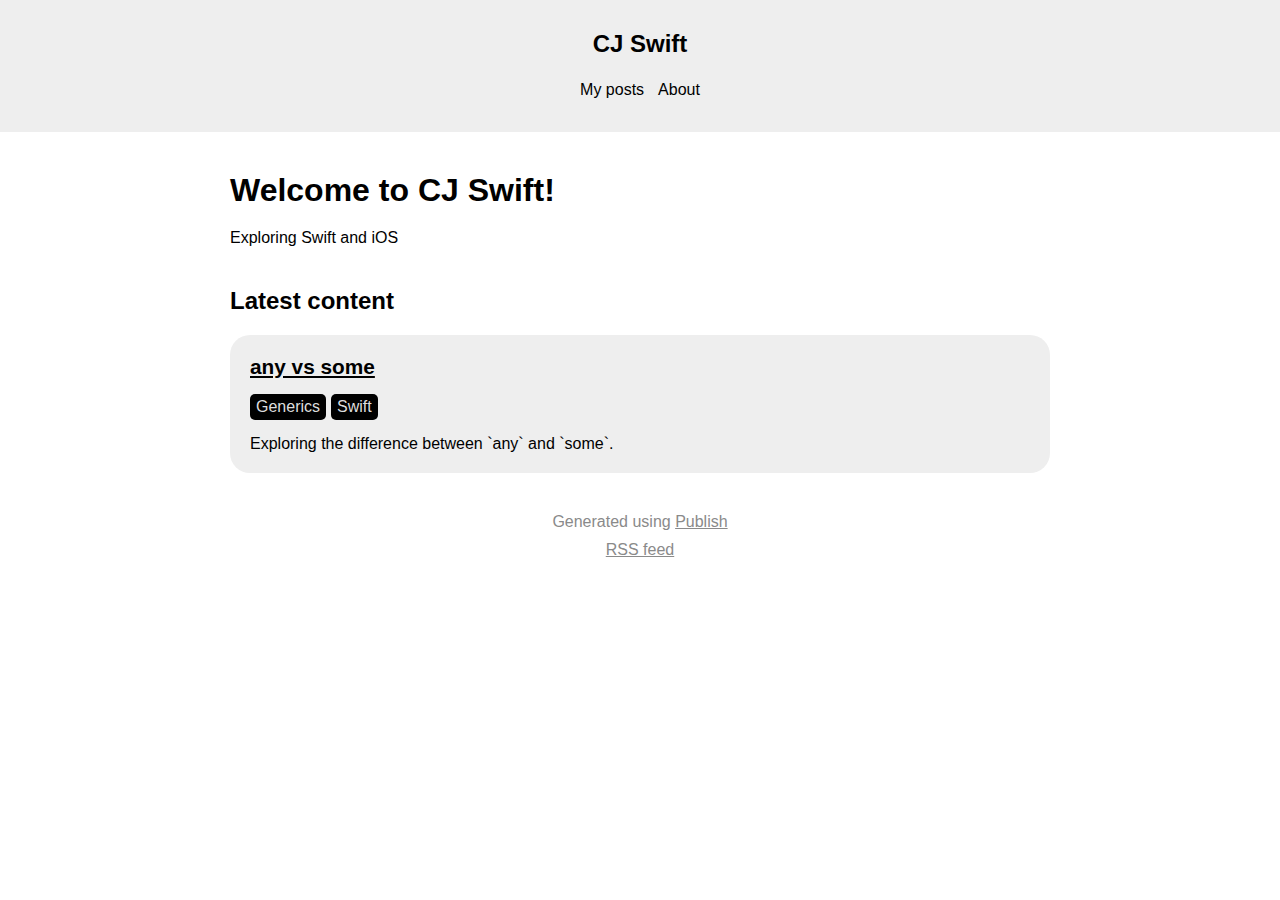
<file: index.html>
<!DOCTYPE html><html lang="en"><head><meta charset="UTF-8"/><meta property="og:site_name" content="CJ Swift"/><link rel="canonical" href="https://cjheinze.github.io"/><meta name="twitter:url" content="https://cjheinze.github.io"/><meta property="og:url" content="https://cjheinze.github.io"/><title>Welcome to CJ Swift! | CJ Swift</title><meta name="twitter:title" content="Welcome to CJ Swift! | CJ Swift"/><meta property="og:title" content="Welcome to CJ Swift! | CJ Swift"/><meta name="description" content="Exploring Swift and iOS"/><meta name="twitter:description" content="Exploring Swift and iOS"/><meta property="og:description" content="Exploring Swift and iOS"/><meta name="twitter:card" content="summary"/><link rel="stylesheet" href="/styles.css" type="text/css"/><meta name="viewport" content="width=device-width, initial-scale=1.0"/><link rel="shortcut icon" href="/images/favicon.png" type="image/png"/><link rel="alternate" href="/feed.rss" type="application/rss+xml" title="Subscribe to CJ Swift"/></head><body><header><div class="wrapper"><a href="/" class="site-name">CJ Swift</a><nav><ul><li><a href="/posts">My posts</a></li><li><a href="/about">About</a></li></ul></nav></div></header><div class="wrapper"><h1>Welcome to CJ Swift!</h1><p class="description">Exploring Swift and iOS</p><h2>Latest content</h2><ul class="item-list"><li><article><h1><a href="/posts/first-post">any vs some</a></h1><ul class="tag-list"><li><a href="/tags/generics">Generics</a></li><li><a href="/tags/swift">Swift</a></li></ul><p>Exploring the difference between `any` and `some`.</p></article></li></ul></div><footer><p>Generated using <a href="https://github.com/johnsundell/publish">Publish</a></p><p><a href="/feed.rss">RSS feed</a></p></footer></body></html>
</file>
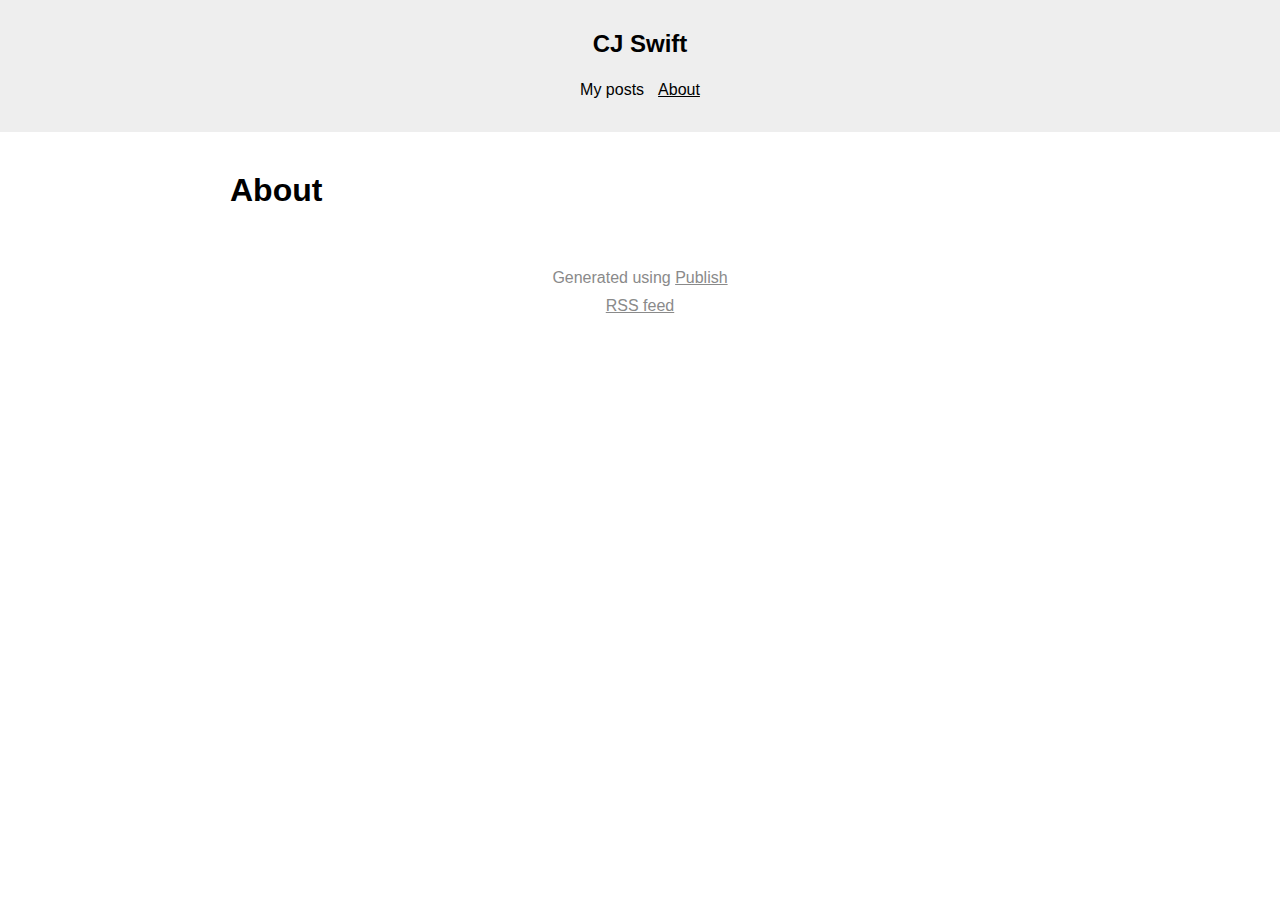
<file: about/index.html>
<!DOCTYPE html><html lang="en"><head><meta charset="UTF-8"/><meta property="og:site_name" content="CJ Swift"/><link rel="canonical" href="https://cjheinze.github.io/about"/><meta name="twitter:url" content="https://cjheinze.github.io/about"/><meta property="og:url" content="https://cjheinze.github.io/about"/><title>About | CJ Swift</title><meta name="twitter:title" content="About | CJ Swift"/><meta property="og:title" content="About | CJ Swift"/><meta name="description" content="Exploring Swift and iOS"/><meta name="twitter:description" content="Exploring Swift and iOS"/><meta property="og:description" content="Exploring Swift and iOS"/><meta name="twitter:card" content="summary"/><link rel="stylesheet" href="/styles.css" type="text/css"/><meta name="viewport" content="width=device-width, initial-scale=1.0"/><link rel="shortcut icon" href="/images/favicon.png" type="image/png"/><link rel="alternate" href="/feed.rss" type="application/rss+xml" title="Subscribe to CJ Swift"/></head><body><header><div class="wrapper"><a href="/" class="site-name">CJ Swift</a><nav><ul><li><a href="/posts">My posts</a></li><li><a href="/about" class="selected">About</a></li></ul></nav></div></header><div class="wrapper"><h1>About</h1><ul class="item-list"></ul></div><footer><p>Generated using <a href="https://github.com/johnsundell/publish">Publish</a></p><p><a href="/feed.rss">RSS feed</a></p></footer></body></html>
</file>
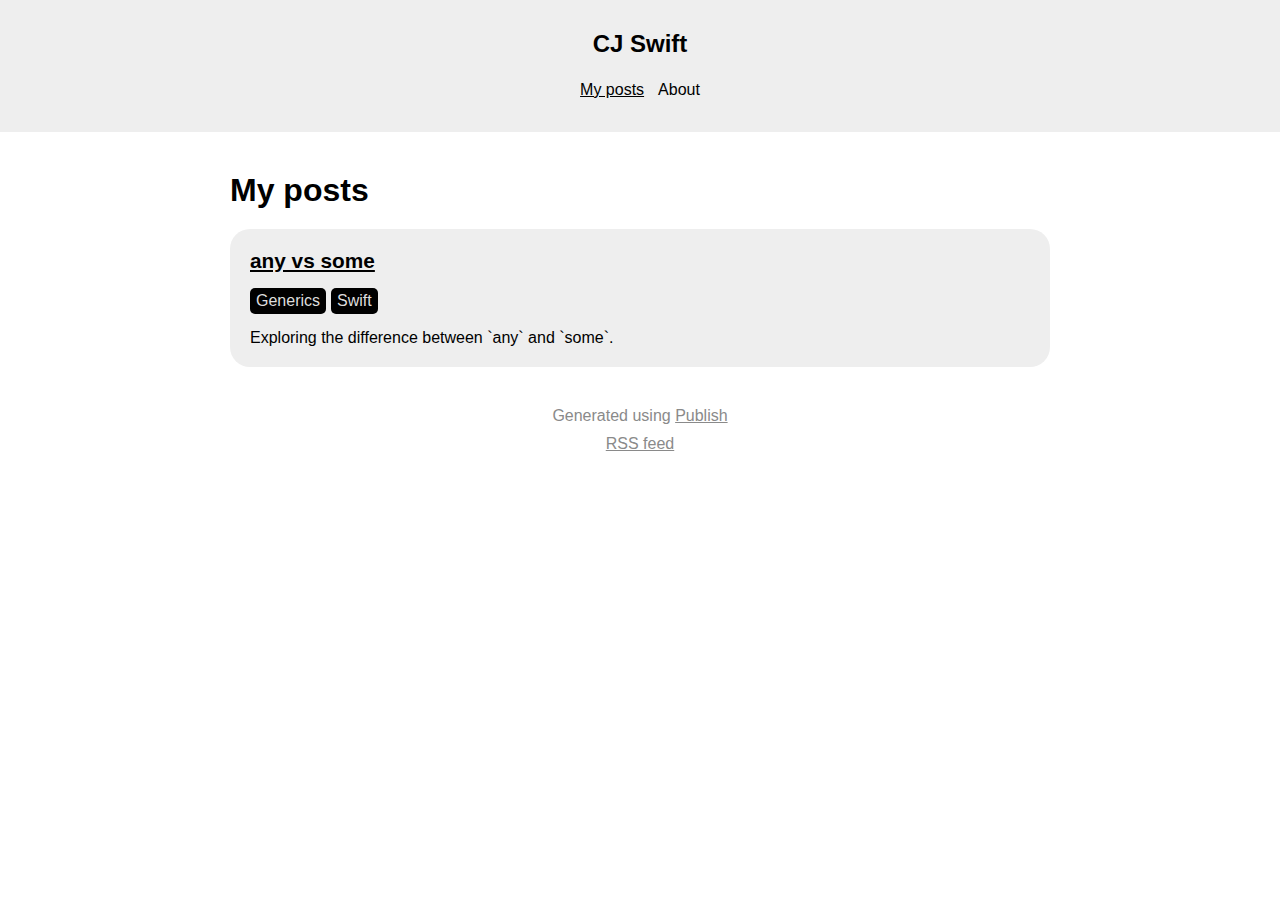
<file: posts/index.html>
<!DOCTYPE html><html lang="en"><head><meta charset="UTF-8"/><meta property="og:site_name" content="CJ Swift"/><link rel="canonical" href="https://cjheinze.github.io/posts"/><meta name="twitter:url" content="https://cjheinze.github.io/posts"/><meta property="og:url" content="https://cjheinze.github.io/posts"/><title>My posts | CJ Swift</title><meta name="twitter:title" content="My posts | CJ Swift"/><meta property="og:title" content="My posts | CJ Swift"/><meta name="description" content="Exploring Swift and iOS"/><meta name="twitter:description" content="Exploring Swift and iOS"/><meta property="og:description" content="Exploring Swift and iOS"/><meta name="twitter:card" content="summary"/><link rel="stylesheet" href="/styles.css" type="text/css"/><meta name="viewport" content="width=device-width, initial-scale=1.0"/><link rel="shortcut icon" href="/images/favicon.png" type="image/png"/><link rel="alternate" href="/feed.rss" type="application/rss+xml" title="Subscribe to CJ Swift"/></head><body><header><div class="wrapper"><a href="/" class="site-name">CJ Swift</a><nav><ul><li><a href="/posts" class="selected">My posts</a></li><li><a href="/about">About</a></li></ul></nav></div></header><div class="wrapper"><h1>My posts</h1><ul class="item-list"><li><article><h1><a href="/posts/first-post">any vs some</a></h1><ul class="tag-list"><li><a href="/tags/generics">Generics</a></li><li><a href="/tags/swift">Swift</a></li></ul><p>Exploring the difference between `any` and `some`.</p></article></li></ul></div><footer><p>Generated using <a href="https://github.com/johnsundell/publish">Publish</a></p><p><a href="/feed.rss">RSS feed</a></p></footer></body></html>
</file>
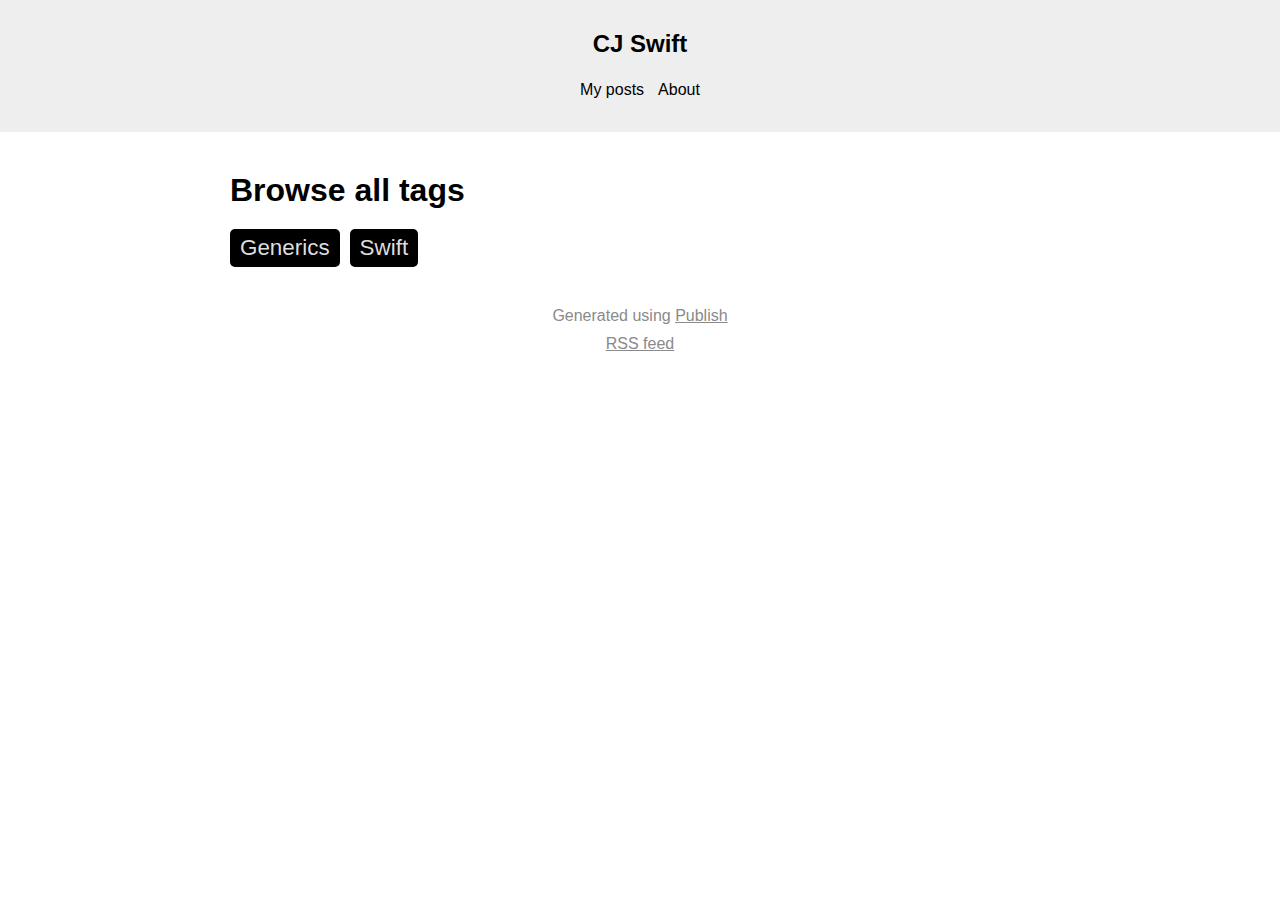
<file: tags/index.html>
<!DOCTYPE html><html lang="en"><head><meta charset="UTF-8"/><meta property="og:site_name" content="CJ Swift"/><link rel="canonical" href="https://cjheinze.github.io/tags"/><meta name="twitter:url" content="https://cjheinze.github.io/tags"/><meta property="og:url" content="https://cjheinze.github.io/tags"/><title>CJ Swift</title><meta name="twitter:title" content="CJ Swift"/><meta property="og:title" content="CJ Swift"/><meta name="description" content="Exploring Swift and iOS"/><meta name="twitter:description" content="Exploring Swift and iOS"/><meta property="og:description" content="Exploring Swift and iOS"/><meta name="twitter:card" content="summary"/><link rel="stylesheet" href="/styles.css" type="text/css"/><meta name="viewport" content="width=device-width, initial-scale=1.0"/><link rel="shortcut icon" href="/images/favicon.png" type="image/png"/><link rel="alternate" href="/feed.rss" type="application/rss+xml" title="Subscribe to CJ Swift"/></head><body><header><div class="wrapper"><a href="/" class="site-name">CJ Swift</a><nav><ul><li><a href="/posts">My posts</a></li><li><a href="/about">About</a></li></ul></nav></div></header><div class="wrapper"><h1>Browse all tags</h1><ul class="all-tags"><li class="tag"><a href="/tags/generics">Generics</a></li><li class="tag"><a href="/tags/swift">Swift</a></li></ul></div><footer><p>Generated using <a href="https://github.com/johnsundell/publish">Publish</a></p><p><a href="/feed.rss">RSS feed</a></p></footer></body></html>
</file>
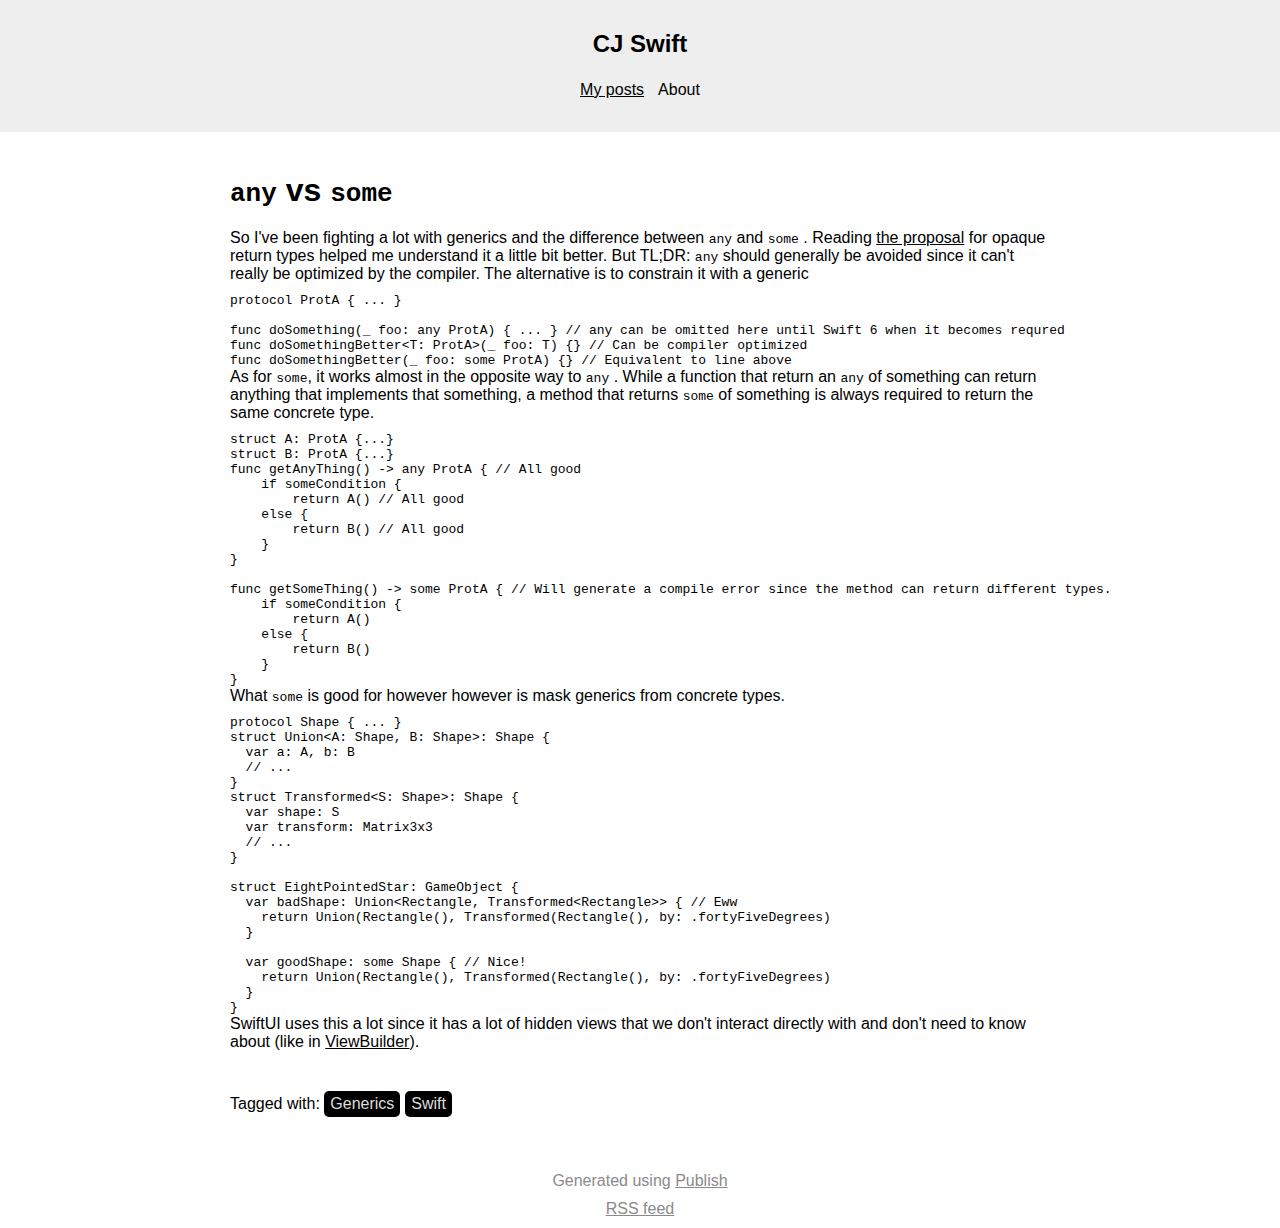
<file: posts/first-post/index.html>
<!DOCTYPE html><html lang="en"><head><meta charset="UTF-8"/><meta property="og:site_name" content="CJ Swift"/><link rel="canonical" href="https://cjheinze.github.io/posts/first-post"/><meta name="twitter:url" content="https://cjheinze.github.io/posts/first-post"/><meta property="og:url" content="https://cjheinze.github.io/posts/first-post"/><title>any vs some | CJ Swift</title><meta name="twitter:title" content="any vs some | CJ Swift"/><meta property="og:title" content="any vs some | CJ Swift"/><meta name="description" content="Exploring the difference between `any` and `some`."/><meta name="twitter:description" content="Exploring the difference between `any` and `some`."/><meta property="og:description" content="Exploring the difference between `any` and `some`."/><meta name="twitter:card" content="summary"/><link rel="stylesheet" href="/styles.css" type="text/css"/><meta name="viewport" content="width=device-width, initial-scale=1.0"/><link rel="shortcut icon" href="/images/favicon.png" type="image/png"/><link rel="alternate" href="/feed.rss" type="application/rss+xml" title="Subscribe to CJ Swift"/></head><body class="item-page"><header><div class="wrapper"><a href="/" class="site-name">CJ Swift</a><nav><ul><li><a href="/posts" class="selected">My posts</a></li><li><a href="/about">About</a></li></ul></nav></div></header><div class="wrapper"><article><div class="content"><h1><code>any</code> vs <code>some</code></h1><p>So I've been fighting a lot with generics and the difference between <code>any</code> and <code>some</code> . Reading <a href="https://github.com/apple/swift-evolution/blob/main/proposals/0244-opaque-result-types.md">the proposal</a> for opaque return types helped me understand it a little bit better. But TL;DR: <code>any</code> should generally be avoided since it can't really be optimized by the compiler. The alternative is to constrain it with a generic</p><pre><code><span class="keyword">protocol</span> ProtA { ... }

<span class="keyword">func</span> doSomething(<span class="keyword">_</span> foo: any <span class="type">ProtA</span>) { ... } <span class="comment">// any can be omitted here until Swift 6 when it becomes requred</span> 
<span class="keyword">func</span> doSomethingBetter&lt;T: <span class="type">ProtA</span>&gt;(<span class="keyword">_</span> foo: <span class="type">T</span>) {} <span class="comment">// Can be compiler optimized</span>
<span class="keyword">func</span> doSomethingBetter(<span class="keyword">_</span> foo: <span class="keyword">some</span> <span class="type">ProtA</span>) {} <span class="comment">// Equivalent to line above</span>
</code></pre><p>As for <code>some</code>, it works almost in the opposite way to <code>any</code> . While a function that return an <code>any</code> of something can return anything that implements that something, a method that returns <code>some</code> of something is always required to return the same concrete type.</p><pre><code><span class="keyword">struct</span> A: <span class="type">ProtA</span> {...}
<span class="keyword">struct</span> B: <span class="type">ProtA</span> {...}
<span class="keyword">func</span> getAnyThing() -&gt; any <span class="type">ProtA</span> { <span class="comment">// All good</span>
    <span class="keyword">if</span> someCondition {
        <span class="keyword">return</span> <span class="type">A</span>() <span class="comment">// All good</span>
    <span class="keyword">else</span> {
        <span class="keyword">return</span> <span class="type">B</span>() <span class="comment">// All good</span>
    }
}

<span class="keyword">func</span> getSomeThing() -&gt; <span class="keyword">some</span> <span class="type">ProtA</span> { <span class="comment">// Will generate a compile error since the method can return different types.</span>
    <span class="keyword">if</span> someCondition {
        <span class="keyword">return</span> <span class="type">A</span>() 
    <span class="keyword">else</span> {
        <span class="keyword">return</span> <span class="type">B</span>() 
    }
}
</code></pre><p>What <code>some</code> is good for however however is mask generics from concrete types.</p><pre><code><span class="keyword">protocol</span> Shape { ... }
<span class="keyword">struct</span> Union&lt;A: <span class="type">Shape</span>, B: <span class="type">Shape</span>&gt;: <span class="type">Shape</span> {
  <span class="keyword">var</span> a: <span class="type">A</span>, b: <span class="type">B</span>
  <span class="comment">// ...</span>
}
<span class="keyword">struct</span> Transformed&lt;S: <span class="type">Shape</span>&gt;: <span class="type">Shape</span> {
  <span class="keyword">var</span> shape: <span class="type">S</span>
  <span class="keyword">var</span> transform: <span class="type">Matrix3x3</span>
  <span class="comment">// ...</span>
}

<span class="keyword">struct</span> EightPointedStar: <span class="type">GameObject</span> {
  <span class="keyword">var</span> badShape: <span class="type">Union</span>&lt;<span class="type">Rectangle</span>, <span class="type">Transformed</span>&lt;<span class="type">Rectangle</span>&gt;&gt; { <span class="comment">// Eww</span>
    <span class="keyword">return</span> <span class="type">Union</span>(<span class="type">Rectangle</span>(), <span class="type">Transformed</span>(<span class="type">Rectangle</span>(), by: .<span class="dotAccess">fortyFiveDegrees</span>)
  }

  <span class="keyword">var</span> goodShape: <span class="keyword">some</span> <span class="type">Shape</span> { <span class="comment">// Nice!</span>
    <span class="keyword">return</span> <span class="type">Union</span>(<span class="type">Rectangle</span>(), <span class="type">Transformed</span>(<span class="type">Rectangle</span>(), by: .<span class="dotAccess">fortyFiveDegrees</span>)
  }
}
</code></pre><p>SwiftUI uses this a lot since it has a lot of hidden views that we don't interact directly with and don't need to know about (like in <a href="https://developer.apple.com/documentation/swiftui/viewbuilder">ViewBuilder</a>).</p></div><span>Tagged with: </span><ul class="tag-list"><li><a href="/tags/generics">Generics</a></li><li><a href="/tags/swift">Swift</a></li></ul></article></div><footer><p>Generated using <a href="https://github.com/johnsundell/publish">Publish</a></p><p><a href="/feed.rss">RSS feed</a></p></footer></body></html>
</file>
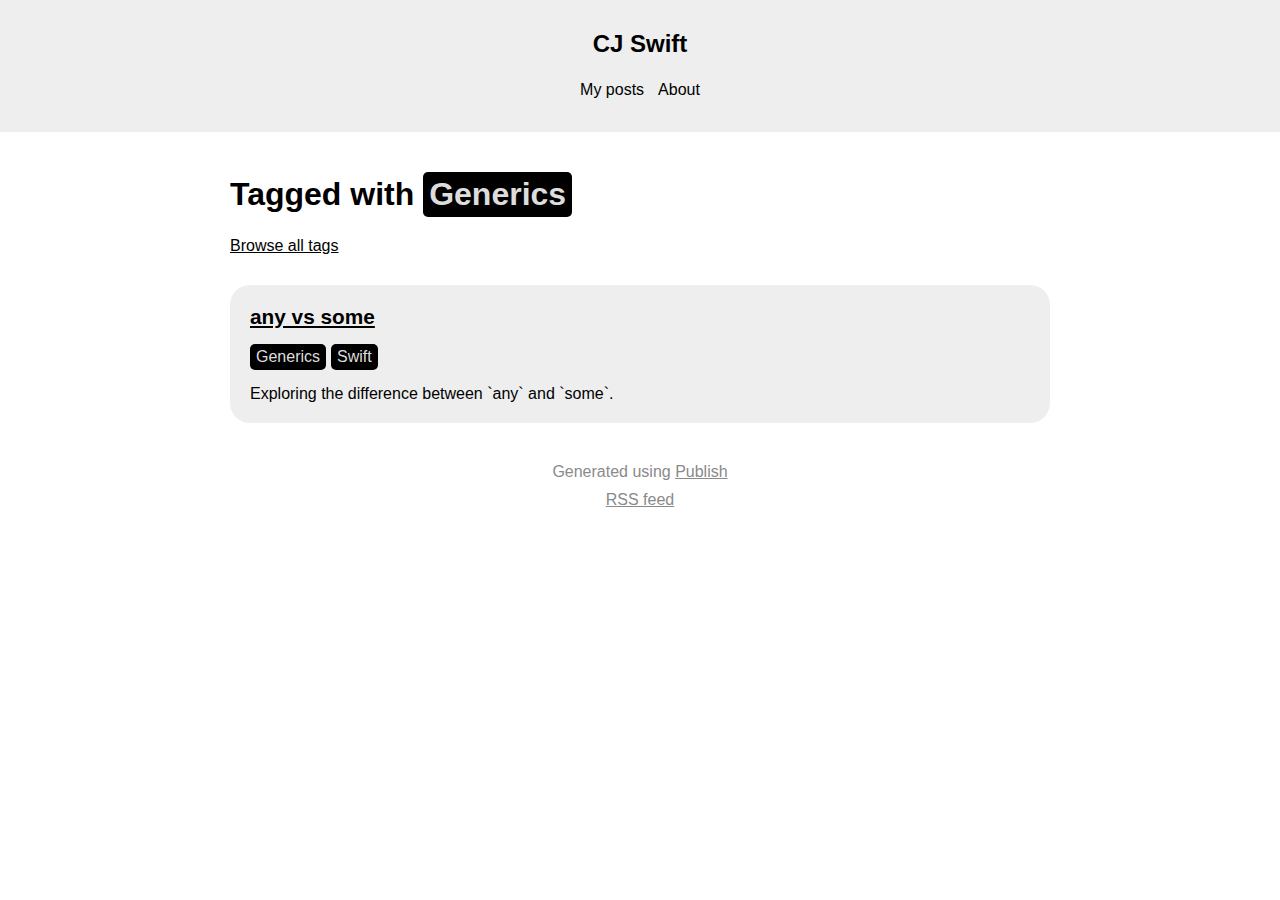
<file: tags/generics/index.html>
<!DOCTYPE html><html lang="en"><head><meta charset="UTF-8"/><meta property="og:site_name" content="CJ Swift"/><link rel="canonical" href="https://cjheinze.github.io/tags/generics"/><meta name="twitter:url" content="https://cjheinze.github.io/tags/generics"/><meta property="og:url" content="https://cjheinze.github.io/tags/generics"/><title>CJ Swift</title><meta name="twitter:title" content="CJ Swift"/><meta property="og:title" content="CJ Swift"/><meta name="description" content="Exploring Swift and iOS"/><meta name="twitter:description" content="Exploring Swift and iOS"/><meta property="og:description" content="Exploring Swift and iOS"/><meta name="twitter:card" content="summary"/><link rel="stylesheet" href="/styles.css" type="text/css"/><meta name="viewport" content="width=device-width, initial-scale=1.0"/><link rel="shortcut icon" href="/images/favicon.png" type="image/png"/><link rel="alternate" href="/feed.rss" type="application/rss+xml" title="Subscribe to CJ Swift"/></head><body><header><div class="wrapper"><a href="/" class="site-name">CJ Swift</a><nav><ul><li><a href="/posts">My posts</a></li><li><a href="/about">About</a></li></ul></nav></div></header><div class="wrapper"><h1>Tagged with <span class="tag">Generics</span></h1><a href="/tags" class="browse-all">Browse all tags</a><ul class="item-list"><li><article><h1><a href="/posts/first-post">any vs some</a></h1><ul class="tag-list"><li><a href="/tags/generics">Generics</a></li><li><a href="/tags/swift">Swift</a></li></ul><p>Exploring the difference between `any` and `some`.</p></article></li></ul></div><footer><p>Generated using <a href="https://github.com/johnsundell/publish">Publish</a></p><p><a href="/feed.rss">RSS feed</a></p></footer></body></html>
</file>
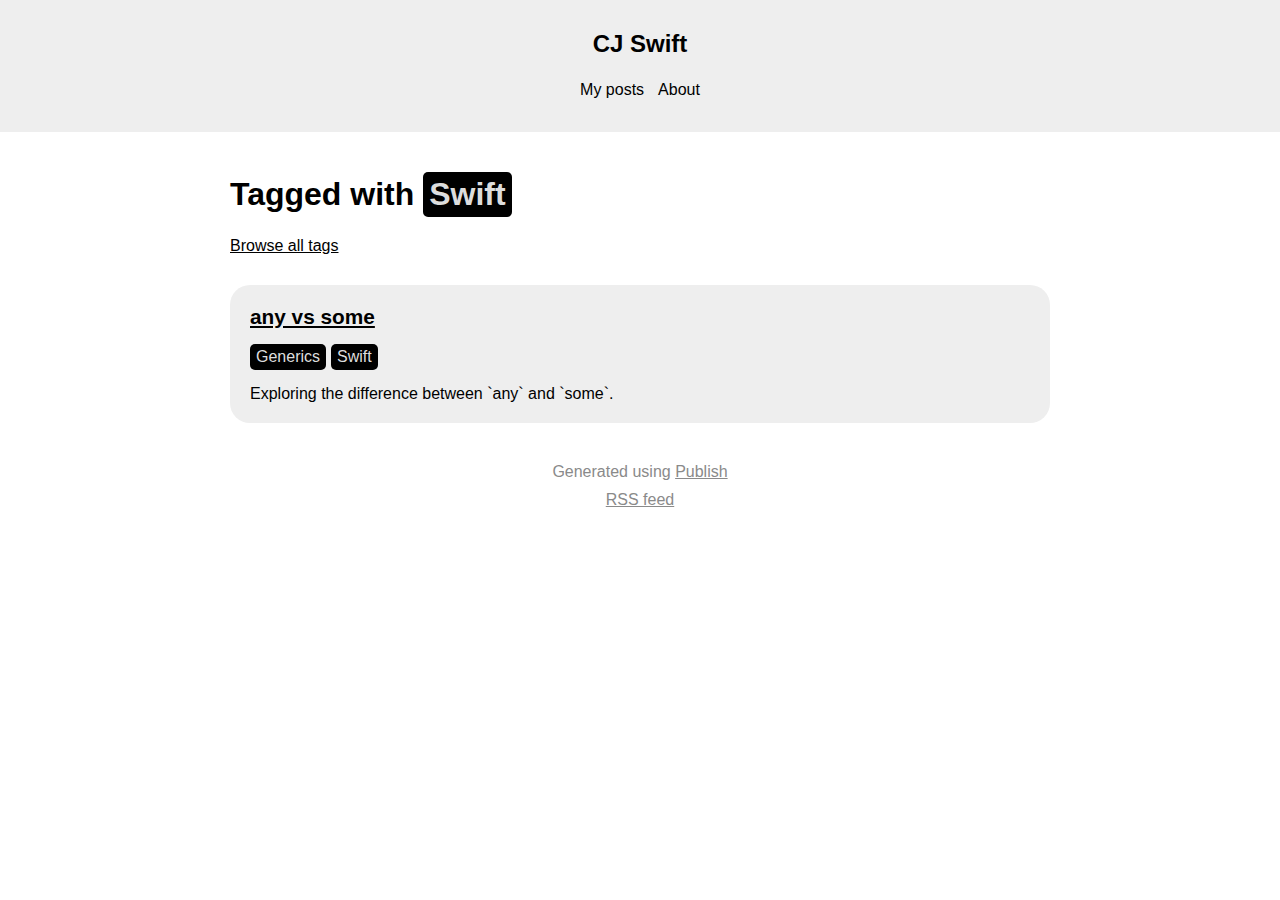
<file: tags/swift/index.html>
<!DOCTYPE html><html lang="en"><head><meta charset="UTF-8"/><meta property="og:site_name" content="CJ Swift"/><link rel="canonical" href="https://cjheinze.github.io/tags/swift"/><meta name="twitter:url" content="https://cjheinze.github.io/tags/swift"/><meta property="og:url" content="https://cjheinze.github.io/tags/swift"/><title>CJ Swift</title><meta name="twitter:title" content="CJ Swift"/><meta property="og:title" content="CJ Swift"/><meta name="description" content="Exploring Swift and iOS"/><meta name="twitter:description" content="Exploring Swift and iOS"/><meta property="og:description" content="Exploring Swift and iOS"/><meta name="twitter:card" content="summary"/><link rel="stylesheet" href="/styles.css" type="text/css"/><meta name="viewport" content="width=device-width, initial-scale=1.0"/><link rel="shortcut icon" href="/images/favicon.png" type="image/png"/><link rel="alternate" href="/feed.rss" type="application/rss+xml" title="Subscribe to CJ Swift"/></head><body><header><div class="wrapper"><a href="/" class="site-name">CJ Swift</a><nav><ul><li><a href="/posts">My posts</a></li><li><a href="/about">About</a></li></ul></nav></div></header><div class="wrapper"><h1>Tagged with <span class="tag">Swift</span></h1><a href="/tags" class="browse-all">Browse all tags</a><ul class="item-list"><li><article><h1><a href="/posts/first-post">any vs some</a></h1><ul class="tag-list"><li><a href="/tags/generics">Generics</a></li><li><a href="/tags/swift">Swift</a></li></ul><p>Exploring the difference between `any` and `some`.</p></article></li></ul></div><footer><p>Generated using <a href="https://github.com/johnsundell/publish">Publish</a></p><p><a href="/feed.rss">RSS feed</a></p></footer></body></html>
</file>
<file: styles.css>
/**
*  Publish Foundation theme
*  Copyright (c) John Sundell 2019
*  MIT license, see LICENSE file for details
*/

* {
    margin: 0;
    padding: 0;
    box-sizing: border-box;
}

body {
    background: #fff;
    color: #000;
    font-family: Helvetica, Arial;
    text-align: center;
}

.wrapper {
    max-width: 900px;
    margin-left: auto;
    margin-right: auto;
    padding: 40px;
    text-align: left;
}

header {
    background-color: #eee;
}

header .wrapper {
    padding-top: 30px;
    padding-bottom: 30px;
    text-align: center;
}

header a {
    text-decoration: none;
}

header .site-name {
    font-size: 1.5em;
    color: #000;
    font-weight: bold;
}

nav {
    margin-top: 20px;
}

nav li {
    display: inline-block;
    margin: 0 7px;
    line-height: 1.5em;
}

nav li a.selected {
    text-decoration: underline;
}

h1 {
    margin-bottom: 20px;
    font-size: 2em;
}

h2 {
    margin: 20px 0;
}

p {
    margin-bottom: 10px;
}

a {
    color: inherit;
}

.description {
    margin-bottom: 40px;
}

.item-list > li {
    display: block;
    padding: 20px;
    border-radius: 20px;
    background-color: #eee;
    margin-bottom: 20px;
}

.item-list > li:last-child {
    margin-bottom: 0;
}

.item-list h1 {
    margin-bottom: 15px;
    font-size: 1.3em;
}

.item-list p {
    margin-bottom: 0;
}

.tag-list {
    margin-bottom: 15px;
}

.tag-list li,
.tag {
    display: inline-block;
    background-color: #000;
    color: #ddd;
    padding: 4px 6px;
    border-radius: 5px;
    margin-right: 5px;
}

.tag-list a,
.tag a {
    text-decoration: none;
}

.item-page .tag-list {
    display: inline-block;
}

.content {
    margin-bottom: 40px;
}

.browse-all {
    display: block;
    margin-bottom: 30px;
}

.all-tags li {
    font-size: 1.4em;
    margin-right: 10px;
    padding: 6px 10px;
}

footer {
    color: #8a8a8a;
}

@media (prefers-color-scheme: dark) {
    body {
        background-color: #222;
    }

    body,
    header .site-name {
        color: #ddd;
    }

    .item-list > li {
        background-color: #333;
    }

    header {
        background-color: #000;
    }
}

@media(max-width: 600px) {
    .wrapper {
        padding: 40px 20px;
    }
}
</file>
